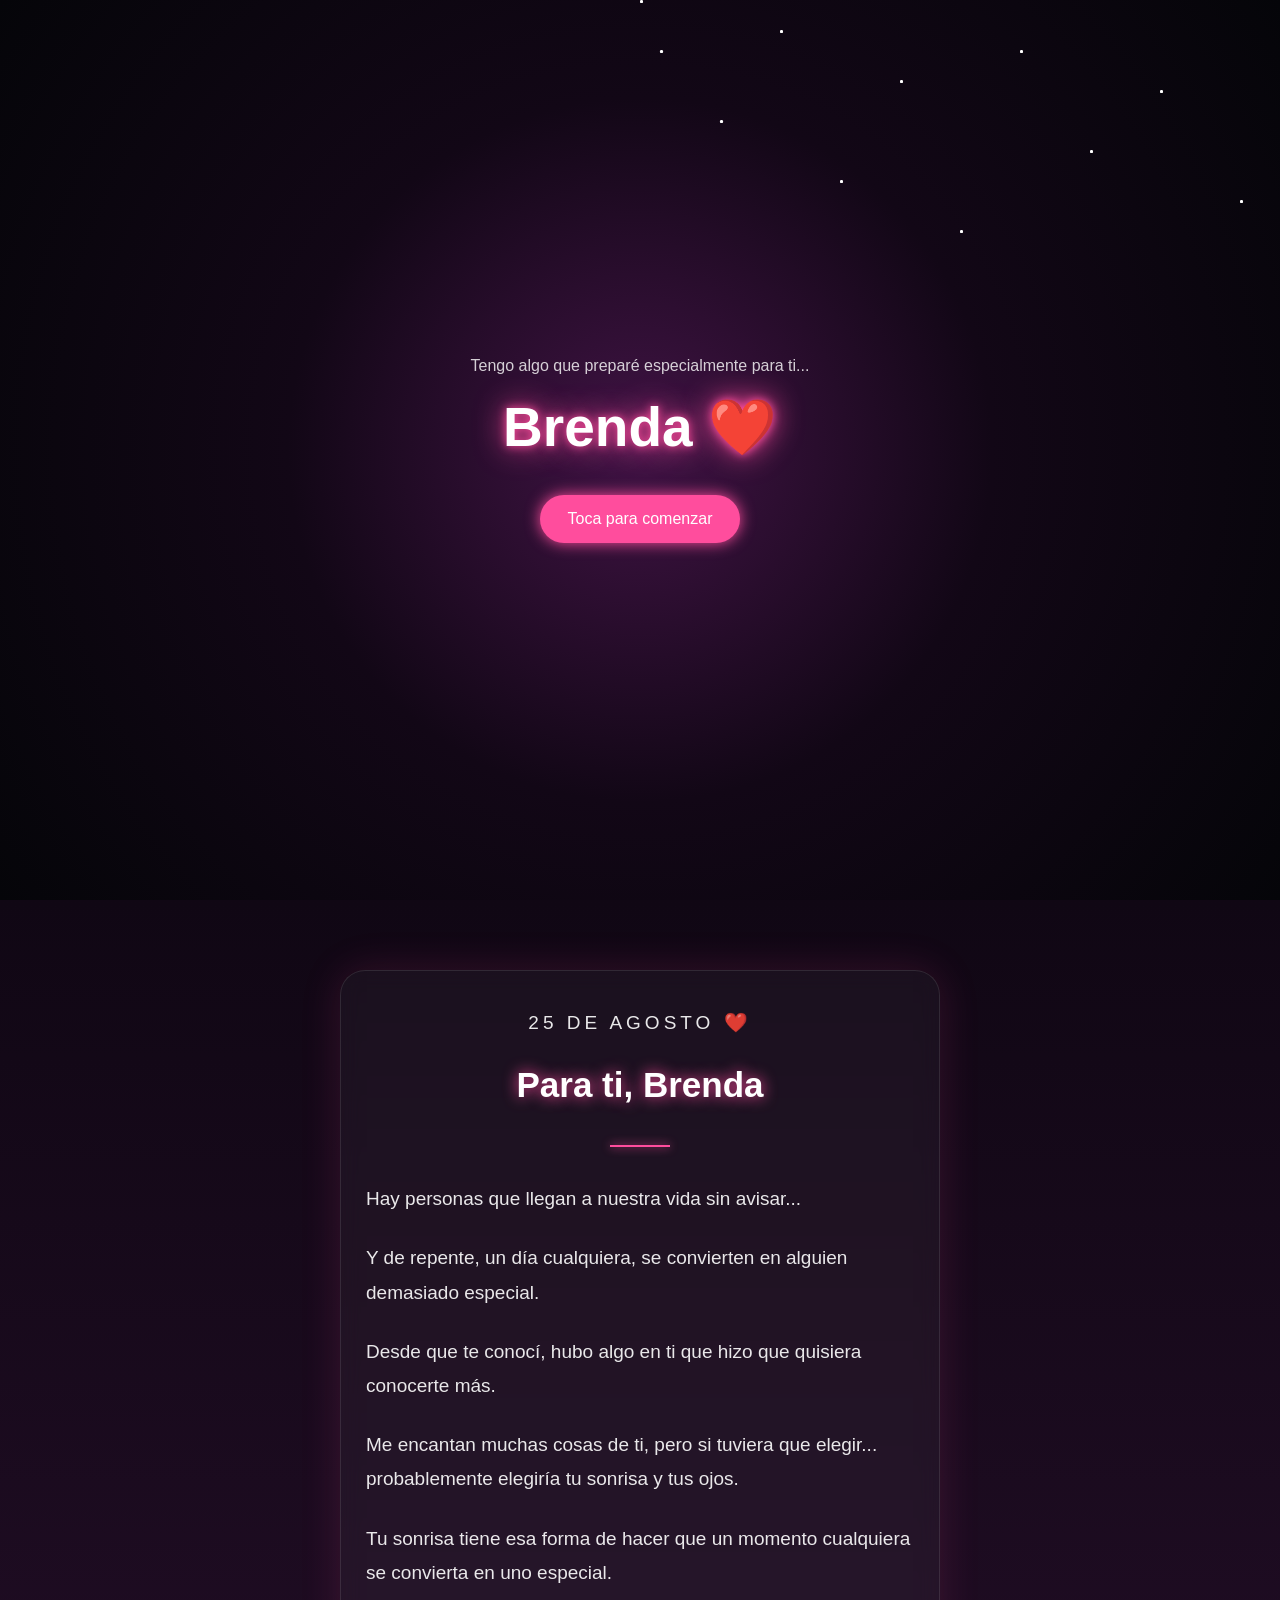
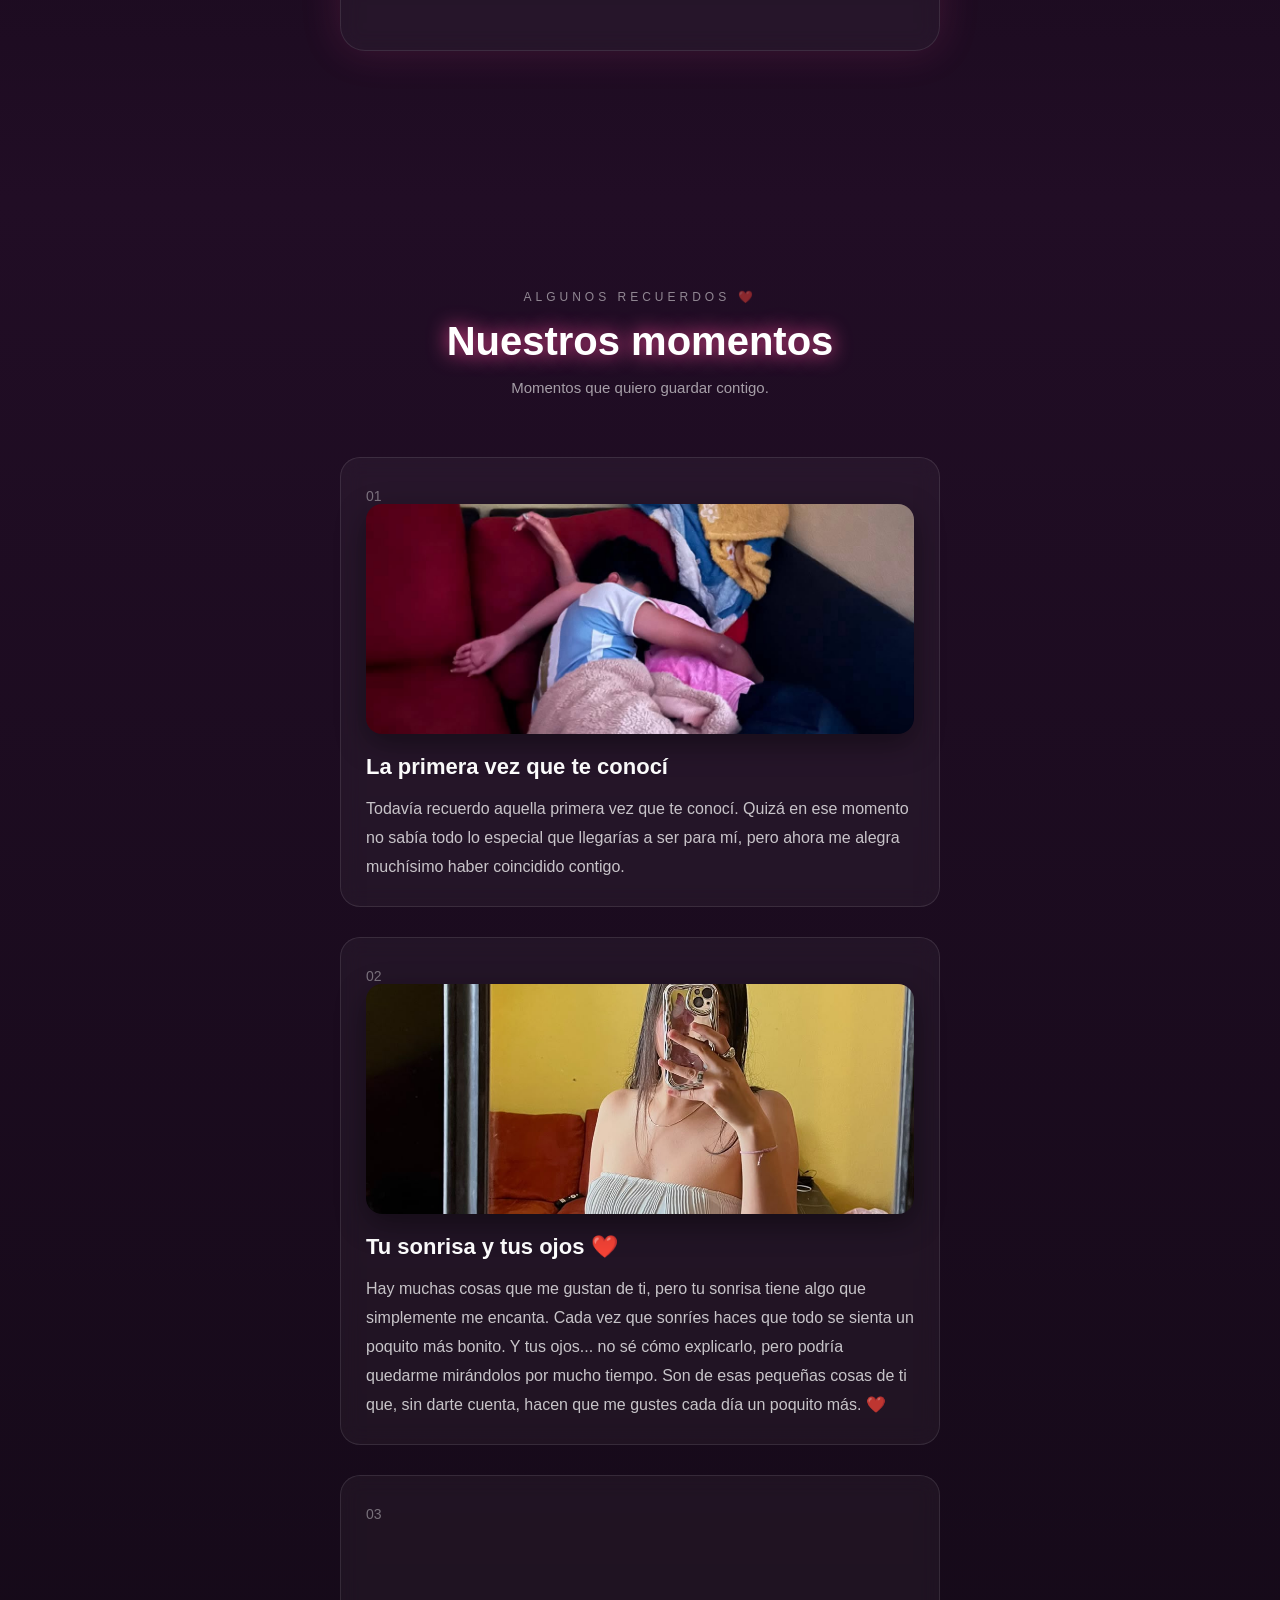
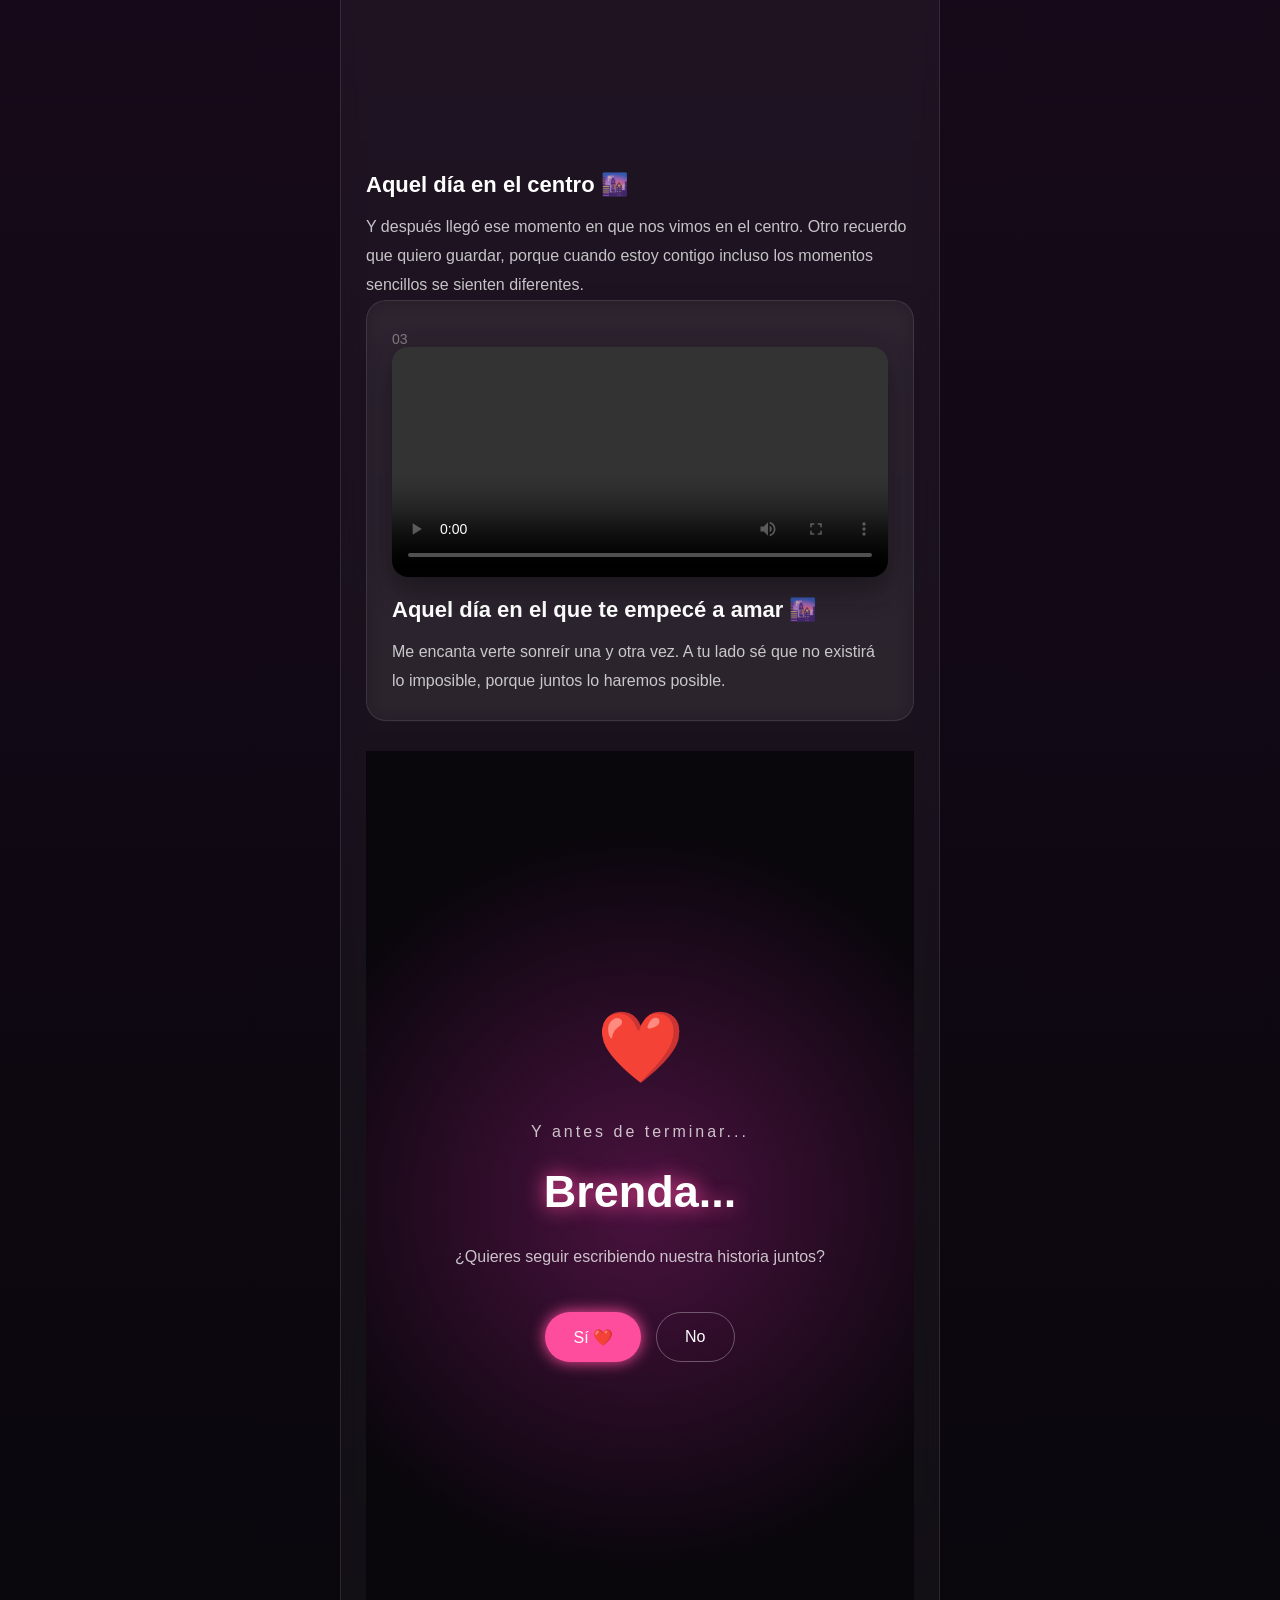
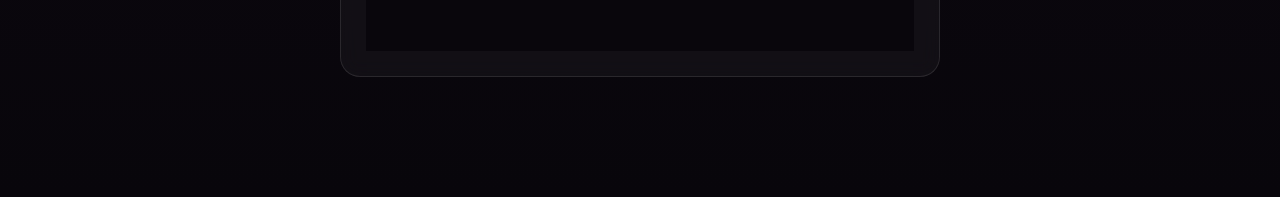
<file: index.html>
<!DOCTYPE html>
<html lang="es">

<head>
    <meta charset="UTF-8">

    <meta name="viewport"
          content="width=device-width, initial-scale=1.0">

    <title>Para Brenda ❤️</title>

    <link rel="stylesheet" href="style.css">
</head>

<body>
  <audio id="musica" loop>
    <source src="LÚA_ Pensando en ti (Video Oficial).mp3" type="audio/mpeg">
  </audio

    <!-- PANTALLA DE INICIO -->

    <section id="inicio">

        <div class="estrellas"></div>

        <div class="contenido">

            <p class="pequeno">
                Tengo algo que preparé especialmente para ti...
            </p>

            <h1>
                Brenda ❤️
            </h1>

            <button onclick="comenzar()">
                Toca para comenzar
            </button>

        </div>

    </section>
 


    <!-- CARTA -->

<section id="carta">

    <div class="carta-contenedor">

        <p class="fecha">25 DE AGOSTO ❤️</p>

        <h2>Para ti, Brenda</h2>

        <div class="linea"></div>

        <p class="texto">
            Hay personas que llegan a nuestra vida
            sin avisar...
        </p>

        <p class="texto">
            Y de repente, un día cualquiera,
            se convierten en alguien demasiado especial.
        </p>

        <p class="texto">
            Desde que te conocí, hubo algo en ti
            que hizo que quisiera conocerte más.
        </p>

        <p class="texto">
            Me encantan muchas cosas de ti,
            pero si tuviera que elegir...
            probablemente elegiría tu sonrisa
            y tus ojos.
        </p>

        <p class="texto">
            Tu sonrisa tiene esa forma de hacer
            que un momento cualquiera se convierta
            en uno especial.
        </p>

    </div>

</section>
 <!-- NUESTROS MOMENTOS -->

<section id="momentos">

    <div class="titulo-seccion">

        <p>ALGUNOS RECUERDOS ❤️</p>

        <h2>Nuestros momentos</h2>

        <span>
            Momentos que quiero guardar contigo.
        </span>

    </div>


    <!-- MOMENTO 1 -->

    <div class="momento">

        <div class="numero">
            01
        </div>

        <div class="momento-contenido">
          <img
    src="IMG-20260908-WA0003.jpg"
    alt="Nuestro primer recuerdo"
    class="foto-momento">

            <h3>La primera vez que te conocí</h3>

            <p>
                Todavía recuerdo aquella primera vez
                que te conocí.

                Quizá en ese momento no sabía todo
                lo especial que llegarías a ser para mí,
                pero ahora me alegra muchísimo
                haber coincidido contigo.
            </p>

        </div>

    </div>


    <!-- MOMENTO 2 -->

    <div class="momento">

        <div class="numero">
            02
        </div>

        <div class="momento-contenido">
          <img
    src="IMG-20260908-WA0000.jpg"
    alt="Nuestro primer recuerdo"
    class="foto-momento">

            <h3>Tu sonrisa y tus ojos ❤️</h3>

    <p>
        Hay muchas cosas que me gustan de ti,
        pero tu sonrisa tiene algo que simplemente
        me encanta.

        Cada vez que sonríes haces que todo se sienta
        un poquito más bonito.

        Y tus ojos... no sé cómo explicarlo,
        pero podría quedarme mirándolos por mucho tiempo.

        Son de esas pequeñas cosas de ti que,
        sin darte cuenta, hacen que me gustes cada día
        un poquito más. ❤️
    </p>

        </div>

    </div>


    <!-- MOMENTO 3 -->

    <div class="momento">

        <div class="numero">
            03
        </div>

        <div class="momento-contenido">
          <img
    src="IMG-20260908-WA0002.jpg"
    alt="Nuestro primer recuerdo"
    class="foto-momento">

            <h3>Aquel día en el centro 🌆</h3>

            <p>
                Y después llegó ese momento en que
                nos vimos en el centro.

                Otro recuerdo que quiero guardar,
                porque cuando estoy contigo incluso
                los momentos sencillos se sienten
                diferentes.
            </p>

        <div class="momento">

    <div class="numero">
        03
    </div>

    <div class="momento-contenido">

        <video controls loop class="foto-momento">
            <source src="VID-20260913-WA0000.mp4" type="video/mp4">
            Tu navegador no soporta la reproducción de video.
        </video>

        <h3>Aquel día en el que te empecé a amar 🌆</h3>

        <p>
            Me encanta verte sonreír una y otra vez.
            A tu lado sé que no existirá lo imposible,
            porque juntos lo haremos posible.
        </p>

    </div>

        </div>
<!-- PREGUNTA FINAL -->

<section id="final">

    <div class="final-contenido">

        <div class="corazon-grande">
            ❤️
        </div>

        <p class="final-pequeno">
            Y antes de terminar...
        </p>

        <h2>
            Brenda...
        </h2>

        <p class="pregunta">
            ¿Quieres seguir escribiendo
            nuestra historia juntos?
        </p>

        <div class="botones">

            <button
                class="btn-si"
                onclick="respuestaSi()">

                Sí ❤️

            </button>

            <button
                class="btn-no"
                onclick="respuestaNo()">

                No

            </button>

        </div>

        <p
            id="respuesta"
            class="respuesta">
        </p>

    </div>

</section>

</section>

    <!-- JAVASCRIPT -->

    <script src="script.js"></script>

</body>

</html>
</file>
<file: style.css>
* {
    margin: 0;
    padding: 0;
    box-sizing: border-box;
}

body {
    background: #050509;
    color: white;
    font-family: Arial, sans-serif;
}


/* PANTALLA DE INICIO */

#inicio {
    height: 100vh;

    display: flex;
    justify-content: center;
    align-items: center;

    text-align: center;

    background:
        radial-gradient(circle at center,
        #401344 0%,
        #120716 45%,
        #050509 100%);
}


.contenido {
    padding: 30px;
}


.pequeno {
    font-size: 16px;
    opacity: 0.8;
    margin-bottom: 20px;
}


h1 {
    font-size: 55px;
    margin-bottom: 35px;

    text-shadow:
        0 0 10px #ff4d9d,
        0 0 30px #ff4d9d;
}


button {
    border: none;

    padding: 15px 28px;

    border-radius: 30px;

    background: #ff4d9d;

    color: white;

    font-size: 16px;

    cursor: pointer;

    box-shadow:
        0 0 15px #ff4d9d;

    transition: 0.3s;
}


button:active {
    transform: scale(0.9);
}


/* CARTA */

#carta {
    min-height: 100vh;

    padding: 70px 25px;

    background:
        linear-gradient(
            #100714,
            #210d25
        );
}


#carta h2 {
    font-size: 35px;

    margin-bottom: 40px;

    text-align: center;
}


#carta p {
    font-size: 19px;

    line-height: 1.8;

    margin-bottom: 25px;

    opacity: 0.9;
}
/* ESTRELLAS */

.estrellas {
    position: absolute;

    width: 100%;
    height: 100%;

    overflow: hidden;

    pointer-events: none;
}

.estrellas::before,
.estrellas::after {
    content: "";

    position: absolute;

    width: 3px;
    height: 3px;

    background: white;

    border-radius: 50%;

    box-shadow:
        20px 50px white,
        80px 120px white,
        140px 30px white,
        200px 180px white,
        260px 80px white,
        320px 230px white,
        380px 50px white,
        450px 150px white,
        520px 90px white,
        600px 200px white,
        680px 40px white,
        750px 160px white,
        820px 70px white,
        900px 220px white,
        960px 100px white;

    animation: parpadear 3s infinite alternate;
}


@keyframes parpadear {

    from {
        opacity: 0.2;
    }

    to {
        opacity: 1;
    }

}
.corazon {

    position: fixed;

    bottom: -30px;

    font-size: 20px;

    animation:
        subir 6s linear forwards;

    pointer-events: none;

}


@keyframes subir {

    0% {

        transform:
            translateY(0)
            scale(0.5)
            rotate(0deg);

        opacity: 0;

    }

    20% {

        opacity: 1;

    }

    100% {

        transform:
            translateY(-110vh)
            scale(1.2)
            rotate(360deg);

        opacity: 0;

    }

}
/* CARTA ROMÁNTICA */

.carta-contenedor {

    max-width: 600px;

    margin: auto;

    padding: 35px 25px;

    background: rgba(255, 255, 255, 0.04);

    border: 1px solid rgba(255, 255, 255, 0.1);

    border-radius: 25px;

    box-shadow:
        0 0 40px rgba(255, 77, 157, 0.15);

    backdrop-filter: blur(10px);

}


.fecha {

    text-align: center;

    font-size: 12px;

    letter-spacing: 4px;

    opacity: 0.6;

    margin-bottom: 20px;

}


.carta-contenedor h2 {

    text-align: center;

    font-size: 38px;

    margin-bottom: 15px;

    text-shadow:
        0 0 15px #ff4d9d;

}


.linea {

    width: 60px;

    height: 2px;

    background: #ff4d9d;

    margin: 0 auto 35px;

    box-shadow:
        0 0 10px #ff4d9d;

}


.texto {

    font-size: 18px;

    line-height: 1.9;

    margin-bottom: 25px;

    opacity: 0;

    transform: translateY(20px);

    transition:
        opacity 1s ease,
        transform 1s ease;

}


.texto.visible {

    opacity: 1;

    transform: translateY(0);

}
/* ========================= */
/* NUESTROS MOMENTOS */
/* ========================= */

#momentos {

    min-height: 100vh;

    padding: 90px 25px;

    background:
        linear-gradient(
            #210d25,
            #08060b
        );

}


.titulo-seccion {

    text-align: center;

    margin-bottom: 60px;

}


.titulo-seccion p {

    font-size: 12px;

    letter-spacing: 4px;

    opacity: 0.5;

    margin-bottom: 15px;

}


.titulo-seccion h2 {

    font-size: 40px;

    margin-bottom: 15px;

    text-shadow:
        0 0 20px #ff4d9d;

}


.titulo-seccion span {

    opacity: 0.6;

    font-size: 15px;

}


/* TARJETAS */

.momento {

    max-width: 600px;

    margin: 0 auto 30px;

    padding: 25px;


    background:
        rgba(255,255,255,0.04);

    border:
        1px solid rgba(255,255,255,0.1);

    border-radius: 20px;

    backdrop-filter: blur(10px);

    transition:
        transform 0.3s ease,
        border 0.3s ease;

}


.momento:active {

    transform:
        scale(0.97);

}


.numero {

    font-size: 14px;

    opacity: 0.4;

    padding-top: 5px;

}


.momento-contenido h3 {

    font-size: 22px;

    margin-bottom: 15px;

}


.momento-contenido p {

    font-size: 16px;

    line-height: 1.8;

    opacity: 0.75;

}
.foto-momento {

    width: 100%;

    height: 230px;

    object-fit: cover;

    border-radius: 16px;

    margin-bottom: 20px;

    display: block;

    box-shadow:
        0 10px 30px rgba(0, 0, 0, 0.4);

    transition:
        transform 0.4s ease;

}


.foto-momento:active {

    transform: scale(0.97);

}
/* ANIMACIÓN DE FOTOS */

.foto-momento {
    opacity: 0;
    transform: scale(0.8) translateY(30px);

    transition:
        opacity 1s ease,
        transform 1s ease;
}

.foto-momento.mostrar {
    opacity: 1;
    transform: scale(1) translateY(0);
}


/* EFECTO AL TOCAR */

.foto-momento:active {
    transform: scale(0.95);
}


/* BRILLO */

.momento:hover .foto-momento {
    filter: brightness(1.15);
}
/* ================= */
/* FINAL */
/* ================= */

#final {

    min-height: 100vh;

    display: flex;

    justify-content: center;

    align-items: center;

    text-align: center;

    padding: 30px;

    background:
        radial-gradient(
            circle at center,
            #4a123f,
            #09060c 70%
        );

}


.final-contenido {

    max-width: 500px;

}


.corazon-grande {

    font-size: 70px;

    animation:
        latido 1.5s infinite;

    margin-bottom: 30px;

}


@keyframes latido {

    0%, 100% {
        transform: scale(1);
    }

    50% {
        transform: scale(1.2);
    }

}


.final-pequeno {

    font-size: 13px;

    letter-spacing: 3px;

    opacity: 0.6;

    margin-bottom: 20px;

}


#final h2 {

    font-size: 45px;

    margin-bottom: 25px;

    text-shadow:
        0 0 20px #ff4d9d;

}


.pregunta {

    font-size: 25px;

    line-height: 1.5;

    margin-bottom: 40px;

}


.botones {

    display: flex;

    justify-content: center;

    gap: 15px;

}


.btn-si {

    background: #ff4d9d;

}


.btn-no {

    background: transparent;

    border: 1px solid rgba(255,255,255,0.3);

    box-shadow: none;

}


.respuesta {

    margin-top: 35px;

    font-size: 20px;

    line-height: 1.6;

}
</file>
